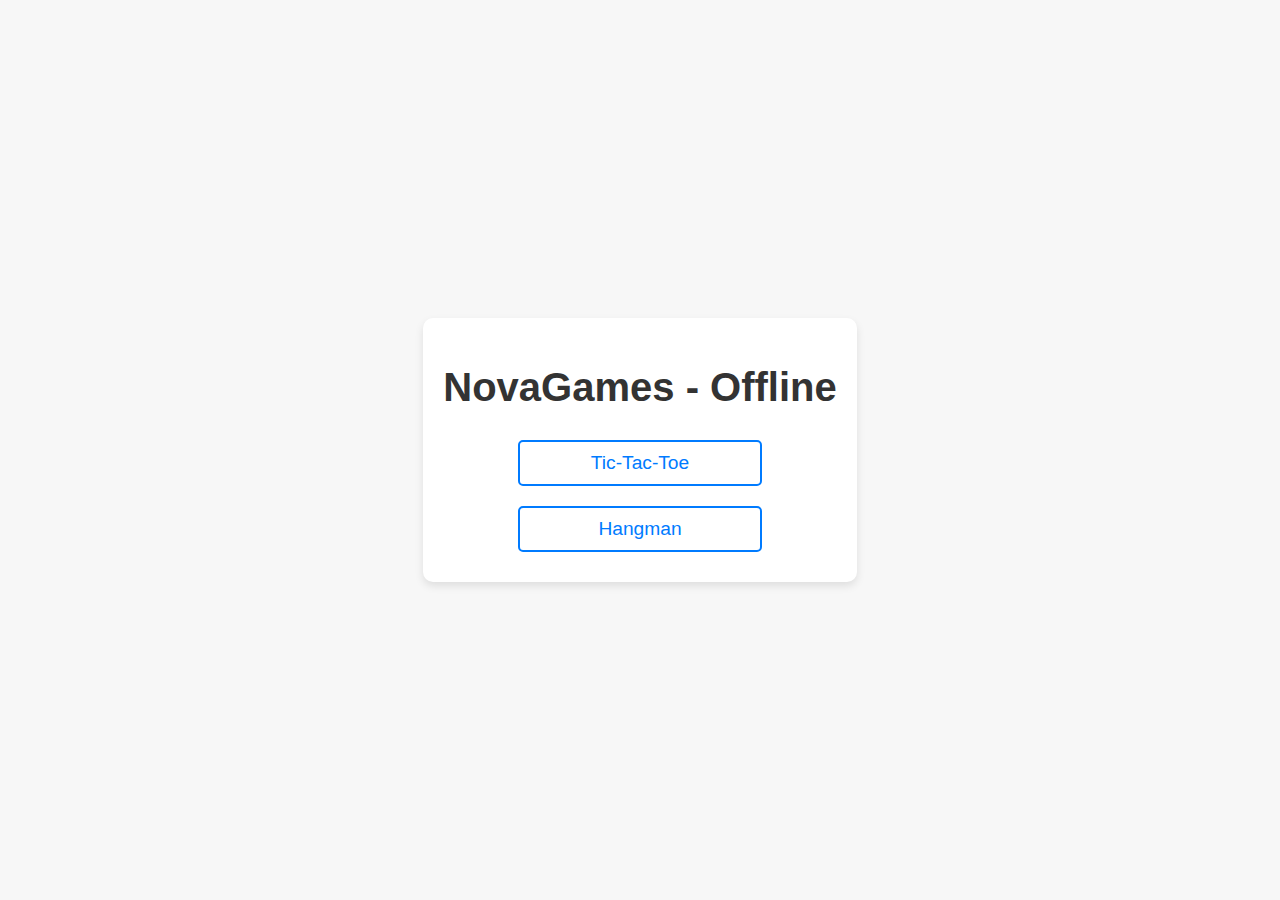
<file: index.html>
<!DOCTYPE html>
<html lang="en">
<head>
    <meta charset="UTF-8">
    <meta name="viewport" content="width=device-width, initial-scale=1.0">
    <title>NovaGames</title></title>
    <link rel="stylesheet" href="styles.css">
</head>
<body>
    <div class="container">
        <h1>NovaGames - Offline</h1>
        <div class="game-links">
            <a href="tic-tac-toe/index.html" class="game-button">Tic-Tac-Toe</a>
            <a href="hangman/index.html" class="game-button">Hangman</a>
            <!-- Add more games here -->
        </div>
    </div>
</body>
</html>
</file>
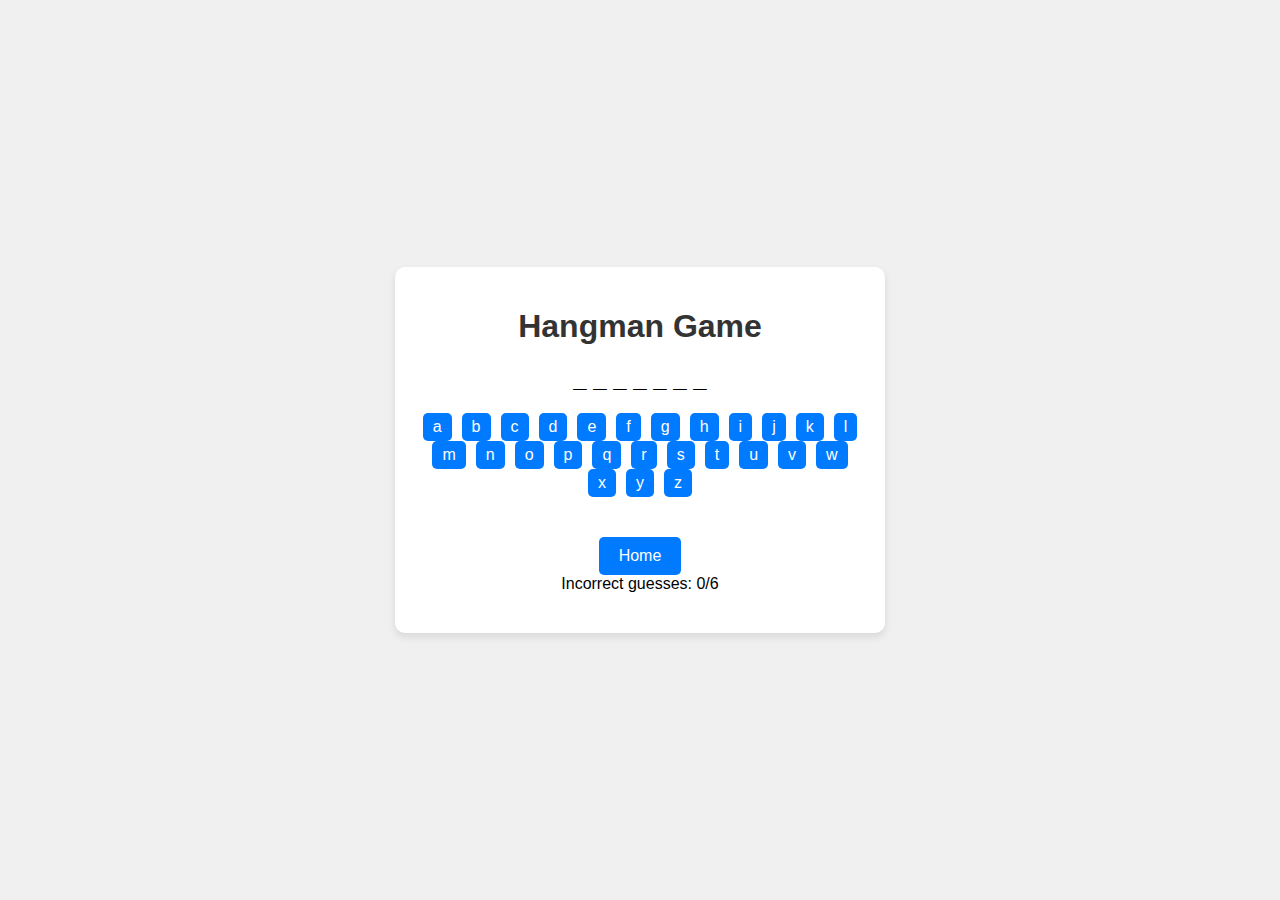
<file: hangman/index.html>
<!DOCTYPE html>
<html lang="en">
<head>
    <meta charset="UTF-8">
    <meta name="viewport" content="width=device-width, initial-scale=1.0">
    <title>Hangman Game</title>
    <link rel="stylesheet" href="styles.css">
</head>
<body>
    <div class="container">
        <h1>Hangman Game</h1>
        <div id="word"></div>
        <div id="letters"></div>
        <button id="homeButton">Home</button>
        <div id="guesses">Incorrect guesses: <span id="incorrectGuesses">0</span>/6</div>
        <div id="result"></div>
    </div>
    <script src="script.js"></script>
</body>
</html>
</file>
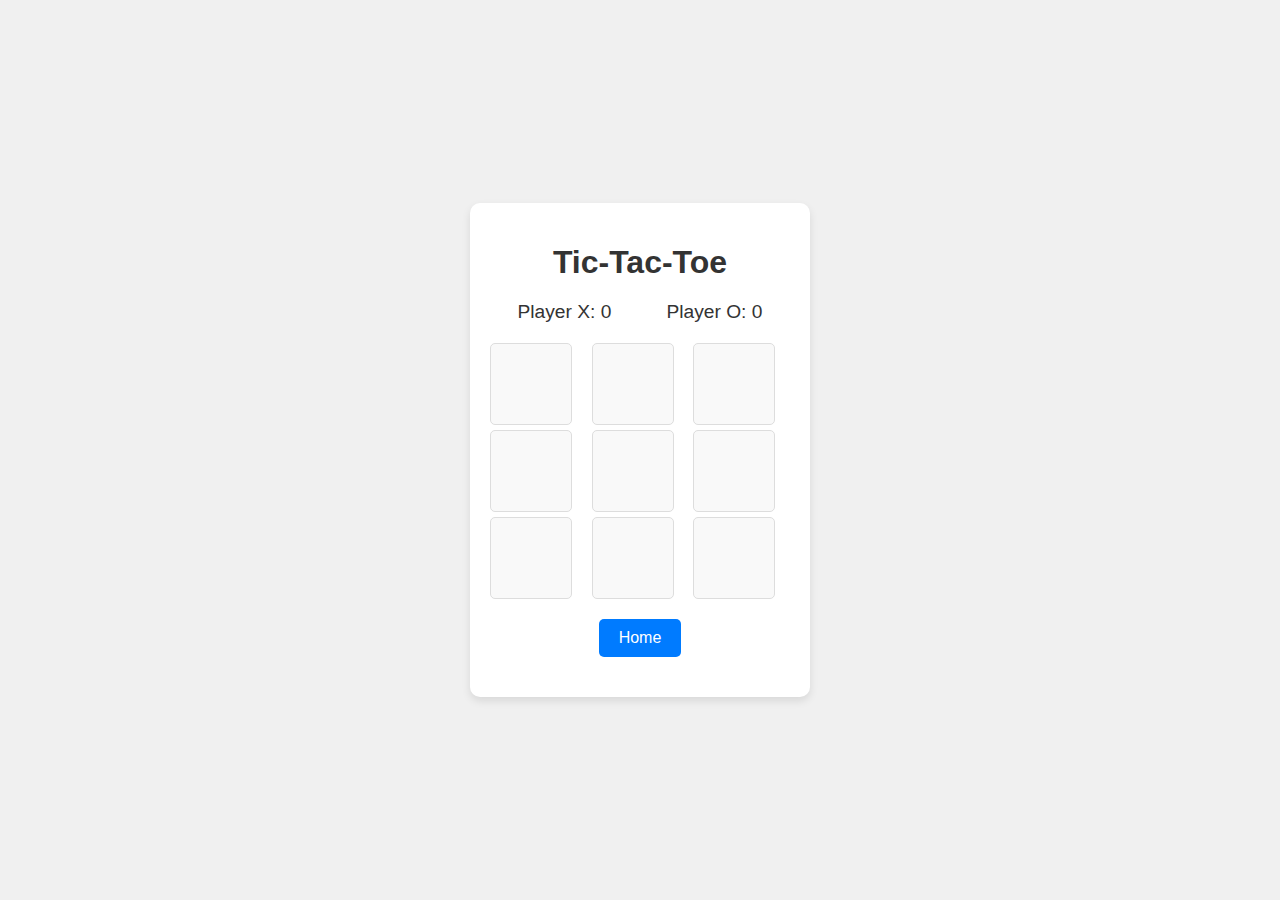
<file: tic-tac-toe/index.html>
<!DOCTYPE html>
<html lang="en">
<head>
    <meta charset="UTF-8">
    <meta name="viewport" content="width=device-width, initial-scale=1.0">
    <title>Tic-Tac-Toe</title>
    <link rel="stylesheet" href="styles.css">
</head>
<body>
    <div class="container">
        <h1>Tic-Tac-Toe</h1>
        <div id="scoreboard">
            <span id="playerX">Player X: 0</span>
            <span id="playerO">Player O: 0</span>
        </div>
        <div id="game">
            <div class="cell" data-index="0"></div>
            <div class="cell" data-index="1"></div>
            <div class="cell" data-index="2"></div>
            <div class="cell" data-index="3"></div>
            <div class="cell" data-index="4"></div>
            <div class="cell" data-index="5"></div>
            <div class="cell" data-index="6"></div>
            <div class="cell" data-index="7"></div>
            <div class="cell" data-index="8"></div>
        </div>
        <button id="homeButton">Home</button>
        <div id="message"></div>
    </div>
    <script src="script.js"></script>
</body>
</html>
</file>
<file: styles.css>
/* General Styles */
body {
    font-family: Arial, sans-serif;
    background-color: #f7f7f7;
    color: #333;
    margin: 0;
    padding: 0;
    display: flex;
    justify-content: center;
    align-items: center;
    height: 100vh;
}

/* Container Styles */
.container {
    text-align: center;
    background-color: #fff;
    padding: 20px;
    border-radius: 10px;
    box-shadow: 0 4px 8px rgba(0, 0, 0, 0.1);
}

/* Header Styles */
h1 {
    font-size: 2.5rem;
    margin-bottom: 20px;
}

/* Game Links Styles */
.game-links {
    display: flex;
    flex-direction: column;
    align-items: center;
}

.game-button {
    text-decoration: none;
    color: #007bff;
    font-size: 1.2rem;
    border: 2px solid #007bff;
    padding: 10px 20px;
    border-radius: 5px;
    transition: background-color 0.3s, color 0.3s;
    display: inline-block;
    text-align: center;
    width: 200px;
    margin: 10px 0;
}

.game-button:hover {
    background-color: #007bff;
    color: #fff;
}
</file>
<file: hangman/styles.css>
body {
    font-family: Arial, sans-serif;
    text-align: center;
    background-color: #f0f0f0;
    margin: 0;
    padding: 0;
    display: flex;
    justify-content: center;
    align-items: center;
    height: 100vh;
}

.container {
    background-color: #fff;
    border-radius: 10px;
    box-shadow: 0 4px 8px rgba(0, 0, 0, 0.1);
    padding: 20px;
    width: 450px;
    text-align: center;
}

h1 {
    margin-bottom: 20px;
    color: #333;
}

#word {
    margin-bottom: 20px;
    font-size: 1.5rem;
    font-weight: bold;
}

#letters {
    margin-bottom: 20px;
}

#letters button {
    margin: 0 5px;
    padding: 5px 10px;
    font-size: 1rem;
    border: none;
    background-color: #007bff;
    color: white;
    border-radius: 5px;
    cursor: pointer;
    transition: background-color 0.3s;
}

#letters button:hover {
    background-color: #0056b3;
}

#homeButton {
    margin-top: 20px;
    padding: 10px 20px;
    font-size: 1rem;
    border: none;
    background-color: #007bff;
    color: white;
    border-radius: 5px;
    cursor: pointer;
    transition: background-color 0.3s;
}

#homeButton:hover {
    background-color: #0056b3;
}

#result {
    margin-top: 20px;
    font-size: 1.2rem;
    color: #333;
}
</file>
<file: tic-tac-toe/styles.css>
body {
    font-family: Arial, sans-serif;
    text-align: center;
    background-color: #f0f0f0;
    margin: 0;
    padding: 0;
    display: flex;
    justify-content: center;
    align-items: center;
    height: 100vh;
}

.container {
    background-color: #fff;
    border-radius: 10px;
    box-shadow: 0 4px 8px rgba(0, 0, 0, 0.1);
    padding: 20px;
    width: 300px;
    text-align: center;
}

h1 {
    margin-bottom: 20px;
    color: #333;
}

#scoreboard {
    display: flex;
    justify-content: space-around;
    margin-bottom: 20px;
}

#scoreboard span {
    font-size: 1.2rem;
    color: #333;
}

#game {
    display: grid;
    grid-template-columns: repeat(3, 1fr);
    gap: 5px;
}

.cell {
    background-color: #f9f9f9;
    border: 1px solid #ddd;
    border-radius: 5px;
    width: 80px;
    height: 80px;
    display: flex;
    justify-content: center;
    align-items: center;
    font-size: 2rem;
    cursor: pointer;
    transition: background-color 0.3s;
}

.cell:hover {
    background-color: #e0e0e0;
}

#homeButton {
    margin-top: 20px;
    padding: 10px 20px;
    font-size: 1rem;
    border: none;
    background-color: #007bff;
    color: white;
    border-radius: 5px;
    cursor: pointer;
    transition: background-color 0.3s;
}

#homeButton:hover {
    background-color: #0056b3;
}

#message {
    margin-top: 20px;
    font-size: 1.2rem;
    color: #333;
}
</file>
